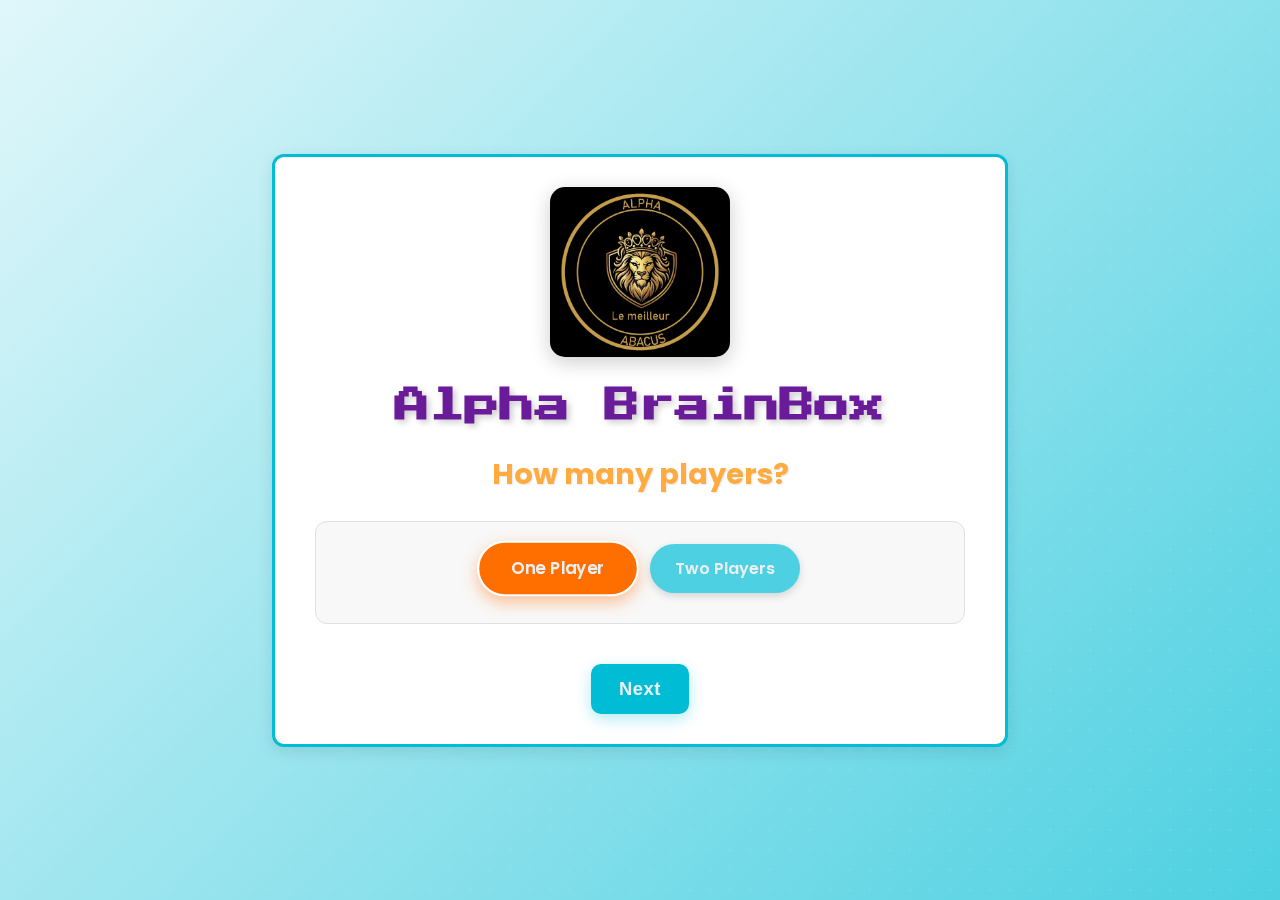
<file: index.html>
<!DOCTYPE html>
<html lang="en">
<head>
    <meta charset="UTF-8">
    <meta name="viewport" content="width=device-width, initial-scale=1.0">
    <title>Alpha BrainBox</title>
    <link rel="stylesheet" href="style.css">
</head>
<body>
    <div class="game-container">
        <div class="game-logo-section">
            <img src="WhatsApp Image 2025-03-08 at 5.34.09 AM.jpeg" alt="Alpha Abacus Logo" class="game-logo">
        </div>
        <h1 class="game-title">Alpha BrainBox</h1>

        <div id="player-selection-screen" class="game-section active">
            <h2 class="section-title">How many players?</h2>
            <div class="setting-group">
                <div class="radio-group">
                    <input type="radio" id="playersOne" name="playerCount" value="1" checked>
                    <label for="playersOne">One Player</label>
                    <input type="radio" id="playersTwo" name="playerCount" value="2">
                    <label for="playersTwo">Two Players</label>
                </div>
            </div>
            <button id="nextToNameButton">Next</button>
        </div>

        <div id="name-screen" class="game-section hidden">
            <h2 class="section-title">Enter Trainer Names!</h2>
            <div id="player-inputs">
                <div class="input-group">
                    <label for="player1Name">Player 1 Name:</label>
                    <input type="text" id="player1Name" placeholder="Alpha's Top Brain" required>
                </div>
                <div class="input-group hidden" id="player2-input-group">
                    <label for="player2Name">Player 2 Name:</label>
                    <input type="text" id="player2Name" placeholder="Alpha's Second Brain" required>
                </div>
            </div>
            <button id="startButton">Start Training</button>
        </div>

        <div id="settings-screen" class="game-section hidden">
            <h2 class="section-title">Choose Your Challenge</h2>

            <div class="setting-group">
                <h3>Abacus Mode</h3>
                <div class="radio-group">
                    <input type="radio" id="modeLowerBeads" name="abacusMode" value="lowerBeads" checked>
                    <label for="modeLowerBeads">Lower Beads (0-4)</label>
                    <input type="radio" id="modeFullUnitRod" name="abacusMode" value="fullUnitRod">
                    <label for="modeFullUnitRod">+5 - 5 (Full Unit Rod)</label>
                </div>
            </div>

            <div class="setting-group">
                <h3>Display Speed</h3>
                <div class="radio-group">
                    <input type="radio" id="speedSlow" name="speed" value="slow">
                    <label for="speedSlow">Slow</label>
                    <input type="radio" id="speedNormal" name="speed" value="normal" checked>
                    <label for="speedNormal">Normal</label>
                    <input type="radio" id="speedFast" name="speed" value="fast">
                    <label for="speedFast">Fast</label>
                </div>
            </div>

            <div class="setting-group">
                <h3>Training Mode</h3>
                <div class="radio-group">
                    <input type="radio" id="modePhysical" name="mode" value="physical" checked>
                    <label for="modePhysical">Physical Abacus</label>
                    <input type="radio" id="modeImagination" name="mode" value="imagination">
                    <label for="modeImagination">Mental Abacus</label>
                </div>
            </div>

            <div class="setting-group">
                <h3>Difficulty</h3>
                <div class="radio-group">
                    <input type="radio" id="diffEasy" name="difficulty" value="easy" checked>
                    <label for="diffEasy">Easy (20 ops)</label>
                    <input type="radio" id="diffModerate" name="difficulty" value="moderate">
                    <label for="diffModerate">Moderate (40 ops)</label>
                    <input type="radio" id="diffHard" name="difficulty" value="hard">
                    <label for="diffHard">Hard (60 ops)</label>
                </div>
            </div>

            <button id="startGameButton">Begin Challenge!</button>
        </div>

        <div id="game-play-screen" class="game-section hidden">
            <div class="game-header">
                <div class="player-score-card active-player-card" id="player1-score-card">
                    <p class="player-info">P1: <span id="displayPlayer1Name" class="player-name-style"></span></p>
                    <p class="score-info">Score: <span id="displayPlayer1Score" class="score-value">0</span></p>
                </div>
                <div class="player-score-card hidden" id="player2-score-card">
                    <p class="player-info">P2: <span id="displayPlayer2Name" class="player-name-style"></span></p>
                    <p class="score-info">Score: <span id="displayPlayer2Score" class="score-value">0</span></p>
                </div>
            </div>

            <p class="round-info">Round <span id="currentRound">1</span></p>

            <div class="display-area">
                <p id="currentOperation" class="operation-text">Get ready!</p>
                <p id="countdownDisplay" class="countdown-text"></p>
                <div id="timerBarContainer" class="timer-bar-container">
                    <div id="timerBar" class="timer-bar"></div>
                </div>
            </div>

            <div class="answer-section">
                <label for="studentAnswer">Your Answer:</label>
                <input type="number" id="studentAnswer" placeholder="Enter your answer">
                <button id="submitAnswer">Submit Answer</button>
                <p id="feedbackMessage" class="feedback-message"></p>
                <button id="nextRoundButton" class="hidden">Next Round</button>
            </div>
        </div>

        <div id="transition-screen" class="game-section hidden">
            <h2 class="transition-title"></h2>
            <p class="transition-message"></p>
        </div>

        <div id="award-screen" class="game-section hidden">
            <h2 class="award-title">🏆 Champion Trainer! 🏆</h2>
            <p class="award-message">Congratulations, <span id="finalAwardPlayerName"></span>!</p>
            <p class="award-message">You achieved a score of <span id="finalAwardScore">0</span>!</p>
            <p class="award-message two-player-result hidden">Player 1: <span id="finalPlayer1Score">0</span> | Player 2: <span id="finalPlayer2Score">0</span></p>
            <p class="award-instruction">You've mastered the lower beads!</p>
            <button id="playAgainAwardButton">Play Again?</button>
        </div>
    </div>

    <script src="script.js"></script>
</body>
</html>
</file>
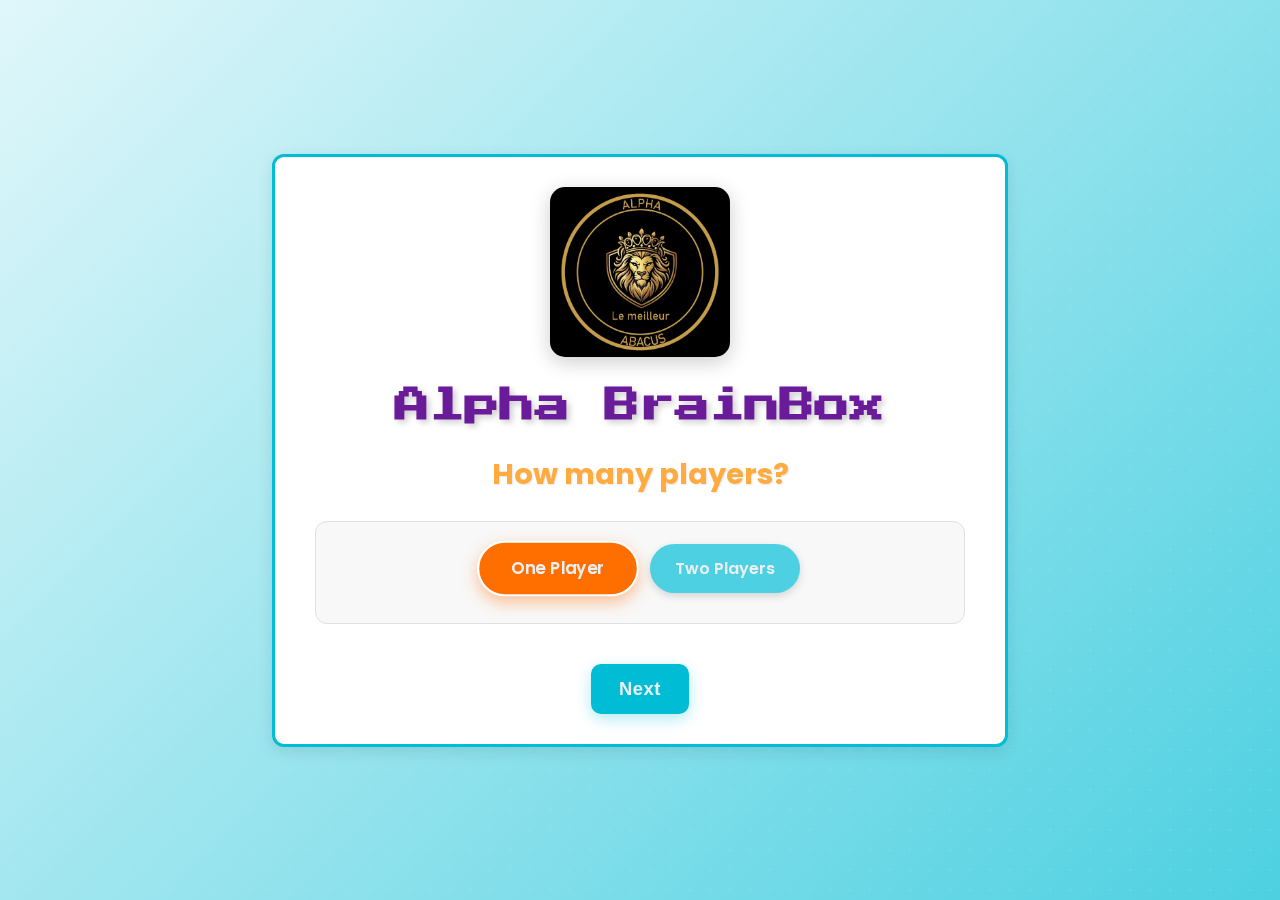
<file: new king/index.html>
<!DOCTYPE html>
<html lang="en">
<head>
    <meta charset="UTF-8">
    <meta name="viewport" content="width=device-width, initial-scale=1.0">
    <title>Alpha BrainBox</title>
    <link rel="stylesheet" href="style.css">
</head>
<body>
    <div class="game-container">
        <div class="game-logo-section">
            <img src="WhatsApp Image 2025-03-08 at 5.34.09 AM.jpeg" alt="Alpha Abacus Logo" class="game-logo">
        </div>
        <h1 class="game-title">Alpha BrainBox</h1>

        <div id="player-selection-screen" class="game-section active">
            <h2 class="section-title">How many players?</h2>
            <div class="setting-group">
                <div class="radio-group">
                    <input type="radio" id="playersOne" name="playerCount" value="1" checked>
                    <label for="playersOne">One Player</label>
                    <input type="radio" id="playersTwo" name="playerCount" value="2">
                    <label for="playersTwo">Two Players</label>
                </div>
            </div>
            <button id="nextToNameButton">Next</button>
        </div>

        <div id="name-screen" class="game-section hidden">
            <h2 class="section-title">Enter Trainer Names!</h2>
            <div id="player-inputs">
                <div class="input-group">
                    <label for="player1Name">Player 1 Name:</label>
                    <input type="text" id="player1Name" placeholder="Alpha's Top Brain" required>
                </div>
                <div class="input-group hidden" id="player2-input-group">
                    <label for="player2Name">Player 2 Name:</label>
                    <input type="text" id="player2Name" placeholder="Alpha's Second Brain" required>
                </div>
            </div>
            <button id="startButton">Start Training</button>
        </div>

        <div id="settings-screen" class="game-section hidden">
            <h2 class="section-title">Choose Your Challenge</h2>

            <div class="setting-group">
                <h3>Abacus Mode</h3>
                <div class="radio-group">
                    <input type="radio" id="modeLowerBeads" name="abacusMode" value="lowerBeads" checked>
                    <label for="modeLowerBeads">Lower Beads (0-4)</label>
                    <input type="radio" id="modeFullUnitRod" name="abacusMode" value="fullUnitRod">
                    <label for="modeFullUnitRod">+5 - 5 (Full Unit Rod)</label>
                </div>
            </div>

            <div class="setting-group">
                <h3>Display Speed</h3>
                <div class="radio-group">
                    <input type="radio" id="speedSlow" name="speed" value="slow">
                    <label for="speedSlow">Slow</label>
                    <input type="radio" id="speedNormal" name="speed" value="normal" checked>
                    <label for="speedNormal">Normal</label>
                    <input type="radio" id="speedFast" name="speed" value="fast">
                    <label for="speedFast">Fast</label>
                </div>
            </div>

            <div class="setting-group">
                <h3>Training Mode</h3>
                <div class="radio-group">
                    <input type="radio" id="modePhysical" name="mode" value="physical" checked>
                    <label for="modePhysical">Physical Abacus</label>
                    <input type="radio" id="modeImagination" name="mode" value="imagination">
                    <label for="modeImagination">Mental Abacus</label>
                </div>
            </div>

            <div class="setting-group">
                <h3>Difficulty</h3>
                <div class="radio-group">
                    <input type="radio" id="diffEasy" name="difficulty" value="easy" checked>
                    <label for="diffEasy">Easy (20 ops)</label>
                    <input type="radio" id="diffModerate" name="difficulty" value="moderate">
                    <label for="diffModerate">Moderate (40 ops)</label>
                    <input type="radio" id="diffHard" name="difficulty" value="hard">
                    <label for="diffHard">Hard (60 ops)</label>
                </div>
            </div>

            <button id="startGameButton">Begin Challenge!</button>
        </div>

        <div id="game-play-screen" class="game-section hidden">
            <div class="game-header">
                <div class="player-score-card active-player-card" id="player1-score-card">
                    <p class="player-info">P1: <span id="displayPlayer1Name" class="player-name-style"></span></p>
                    <p class="score-info">Score: <span id="displayPlayer1Score" class="score-value">0</span></p>
                </div>
                <div class="player-score-card hidden" id="player2-score-card">
                    <p class="player-info">P2: <span id="displayPlayer2Name" class="player-name-style"></span></p>
                    <p class="score-info">Score: <span id="displayPlayer2Score" class="score-value">0</span></p>
                </div>
            </div>

            <p class="round-info">Round <span id="currentRound">1</span></p>

            <div class="display-area">
                <p id="currentOperation" class="operation-text">Get ready!</p>
                <p id="countdownDisplay" class="countdown-text"></p>
                <div id="timerBarContainer" class="timer-bar-container">
                    <div id="timerBar" class="timer-bar"></div>
                </div>
            </div>

            <div class="answer-section">
                <label for="studentAnswer">Your Answer:</label>
                <input type="number" id="studentAnswer" placeholder="Enter your answer">
                <button id="submitAnswer">Submit Answer</button>
                <p id="feedbackMessage" class="feedback-message"></p>
                <button id="nextRoundButton" class="hidden">Next Round</button>
            </div>
        </div>

        <div id="transition-screen" class="game-section hidden">
            <h2 class="transition-title"></h2>
            <p class="transition-message"></p>
        </div>

        <div id="award-screen" class="game-section hidden">
            <h2 class="award-title">🏆 Champion Trainer! 🏆</h2>
            <p class="award-message">Congratulations, <span id="finalAwardPlayerName"></span>!</p>
            <p class="award-message">You achieved a score of <span id="finalAwardScore">0</span>!</p>
            <p class="award-message two-player-result hidden">Player 1: <span id="finalPlayer1Score">0</span> | Player 2: <span id="finalPlayer2Score">0</span></p>
            <p class="award-instruction">You've mastered the lower beads!</p>
            <button id="playAgainAwardButton">Play Again?</button>
        </div>
    </div>

    <script src="script.js"></script>
</body>
</html>
</file>
<file: style.css>
@import url('https://fonts.googleapis.com/css2?family=Poppins:wght@400;600;700&family=Press+Start+2P&display=swap');

:root {
    --primary-bg: #e0f7fa; /* Light Blue */
    --secondary-bg: #ffffff; /* White */
    --accent-color-1: #4dd0e1; /* Cyan */
    --accent-color-2: #ffab40; /* Orange */
    --text-color-dark: #263238; /* Dark Grey */
    --text-color-light: #eceff1; /* Light Grey */
    --success-color: #69f0ae; /* Green */
    --error-color: #ff5252; /* Red */
    --button-bg: #00bcd4; /* Teal */
    --button-hover: #00838f; /* Darker Teal */
    --input-border: #b2ebf2; /* Lighter Teal */
    --border-radius: 12px;
    --shadow: 0 4px 15px rgba(0, 0, 0, 0.1);

    /* NEW: Playful Colors */
    --player1-color: #6a1b9a; /* Deep Purple */
    --player2-color: #ff6f00; /* Bright Orange */
    --neutral-text: #424242; /* Grey */
}

body {
    font-family: 'Poppins', sans-serif;
    margin: 0;
    padding: 20px;
    display: flex;
    flex-direction: column; /* Allow content to stack and scroll vertically */
    justify-content: center;
    align-items: center;
    min-height: 100vh; /* Minimum height, but allows to grow */
    background: linear-gradient(135deg, var(--primary-bg) 0%, var(--accent-color-1) 100%);
    color: var(--text-color-dark);
    box-sizing: border-box;
    /* REMOVED: overflow: hidden; */ /* This was preventing scrolling */
    position: relative;
}

/* --- NEW: Background Animation (Optional CSS-only particles) --- */
/* Simple CSS dots background - you can replace with JS particles.js for more complex effects */
body::before {
    content: '';
    position: fixed; /* Changed to fixed so it doesn't scroll with content */
    top: 0;
    left: 0;
    width: 100%;
    height: 100%;
    background-image: radial-gradient(circle, rgba(255,255,255,0.2) 1px, transparent 1px);
    background-size: 20px 20px;
    opacity: 0.5;
    animation: moveBackground 60s linear infinite;
    z-index: -1; /* Ensures it stays behind content */
}

@keyframes moveBackground {
    from { background-position: 0 0; }
    to { background-position: 100% 100%; }
}
/* --- END NEW Background --- */

.game-container {
    background-color: var(--secondary-bg);
    border-radius: var(--border-radius);
    box-shadow: var(--shadow);
    padding: 30px 40px;
    width: 100%;
    max-width: 650px;
    text-align: center;
    position: relative;
    /* REMOVED: overflow: hidden; */ /* This was preventing content overflow from container */
    margin: 20px auto; /* Add vertical margin and auto horizontal for centering */
    animation: fadeIn 0.8s ease-out;
    border: 3px solid var(--button-bg);
}

@keyframes fadeIn {
    from { opacity: 0; transform: translateY(-20px); }
    to { opacity: 1; transform: translateY(0); }
}

.game-logo-section {
    text-align: center;
    margin-bottom: 20px;
    animation: logoEntrance 1s ease-out;
}

.game-logo {
    max-width: 180px;
    height: auto;
    border-radius: 15px;
    box-shadow: 0 5px 20px rgba(0, 0, 0, 0.2);
    transition: transform 0.3s ease;
}

.game-logo:hover {
    transform: scale(1.05) rotateZ(2deg);
}

@keyframes logoEntrance {
    from { opacity: 0; transform: translateY(-50px) scale(0.5); }
    to { opacity: 1; transform: translateY(0) scale(1); }
}

.game-title {
    font-family: 'Press Start 2P', cursive;
    color: var(--player1-color);
    margin-bottom: 30px;
    font-size: 2.2em;
    text-shadow: 3px 3px 6px rgba(0,0,0,0.2);
    position: relative;
    animation: pulse 2s infinite alternate;
}

@keyframes pulse {
    from { transform: scale(1); }
    to { transform: scale(1.02); }
}

/* Section Management */
.game-section {
    display: none;
    animation: slideIn 0.5s ease-out forwards;
}

.game-section.active {
    display: block;
}

@keyframes slideIn {
    from { opacity: 0; transform: translateX(-50px); }
    to { opacity: 1; transform: translateX(0); }
}

.section-title {
    color: var(--accent-color-2);
    margin-bottom: 25px;
    font-size: 1.8em;
    text-shadow: 1px 1px 2px rgba(0,0,0,0.1);
}

/* Input Fields & Labels */
label {
    display: block;
    margin-bottom: 8px;
    font-weight: 600;
    color: var(--neutral-text);
}

input[type="text"],
input[type="number"] {
    width: calc(100% - 40px);
    padding: 12px 18px;
    margin-bottom: 20px;
    border: 2px solid var(--input-border);
    border-radius: 8px;
    font-size: 1.1em;
    outline: none;
    transition: border-color 0.3s ease, box-shadow 0.3s ease, transform 0.2s ease;
}

input[type="text"]:focus,
input[type="number"]:focus {
    border-color: var(--player2-color);
    box-shadow: 0 0 10px rgba(255, 111, 0, 0.4);
    transform: scale(1.01);
}

/* Buttons */
button {
    background-color: var(--button-bg);
    color: var(--text-color-light);
    border: none;
    padding: 14px 28px;
    border-radius: 10px;
    font-size: 1.15em;
    font-weight: 700;
    cursor: pointer;
    transition: background-color 0.3s ease, transform 0.2s ease, box-shadow 0.3s ease;
    margin-top: 15px;
    box-shadow: 0 5px 15px rgba(0, 188, 212, 0.3);
    letter-spacing: 0.5px;
}

button:hover {
    background-color: var(--button-hover);
    transform: translateY(-3px) scale(1.01);
    box-shadow: 0 8px 20px rgba(0, 188, 212, 0.4);
}

button:active {
    transform: translateY(0);
    box-shadow: 0 2px 5px rgba(0, 188, 212, 0.2);
}

button:disabled {
    background-color: #b0bec5;
    cursor: not-allowed;
    transform: translateY(0);
    box-shadow: none;
}

/* Radio Button Groups */
.setting-group {
    background-color: #f8f8f8;
    padding: 20px;
    border-radius: var(--border-radius);
    margin-bottom: 25px;
    border: 1px solid #e0e0e0;
}

.setting-group h3 {
    color: var(--player1-color);
    margin-top: 0;
    margin-bottom: 15px;
    font-size: 1.4em;
    text-shadow: 1px 1px 2px rgba(0,0,0,0.05);
}

.radio-group {
    display: flex;
    align-items: center;
    justify-content: center;
    flex-wrap: wrap;
    gap: 15px;
}

.radio-group input[type="radio"] {
    display: none;
}

.radio-group label {
    background-color: var(--accent-color-1);
    color: var(--text-color-light);
    padding: 12px 25px;
    border-radius: 30px;
    cursor: pointer;
    transition: background-color 0.3s ease, transform 0.2s ease, box-shadow 0.3s ease;
    font-weight: 600;
    box-shadow: 0 3px 8px rgba(0,0,0,0.15);
    min-width: 100px;
}

.radio-group label:hover {
    transform: translateY(-2px);
    box-shadow: 0 5px 12px rgba(0,0,0,0.2);
}

.radio-group input[type="radio"]:checked + label {
    background-color: var(--player2-color);
    transform: scale(1.05);
    box-shadow: 0 6px 15px rgba(255, 111, 0, 0.4);
    border: 2px solid #fff;
}

/* Game Play Area Specifics */
.game-header {
    display: flex;
    justify-content: space-around;
    margin-bottom: 25px;
    padding-bottom: 15px;
    border-bottom: 1px dashed var(--input-border);
    flex-wrap: wrap;
    gap: 15px;
}

.player-score-card {
    background-color: #f0f4c3;
    border-radius: 15px;
    padding: 15px 25px;
    box-shadow: 0 4px 10px rgba(0, 0, 0, 0.1);
    width: 45%;
    min-width: 200px;
    transition: all 0.3s ease;
    border: 2px solid transparent;
}

/* Specific player styling */
#player1-score-card {
    background-color: #ede7f6;
    border-color: var(--player1-color);
}

#player2-score-card {
    background-color: #fff3e0;
    border-color: var(--player2-color);
}

.player-score-card.active-player-card {
    transform: scale(1.03);
    box-shadow: 0 6px 18px rgba(0, 0, 0, 0.25);
    border-width: 3px;
}

.player-info {
    font-weight: 600;
    font-size: 1.2em;
    margin-bottom: 5px;
    color: var(--neutral-text);
}

.player-name-style {
    font-family: 'Press Start 2P', cursive;
    color: var(--player1-color);
    font-size: 1.1em;
    text-shadow: 1px 1px 2px rgba(0,0,0,0.1);
}

#displayPlayer2Name.player-name-style {
    color: var(--player2-color);
}

.score-info {
    font-weight: 700;
    font-size: 1.3em;
    color: var(--neutral-text);
}

.score-value {
    color: var(--accent-color-2);
    font-size: 1.1em;
}

.round-info {
    font-size: 1.3em;
    font-weight: 700;
    color: var(--button-bg);
    margin-bottom: 25px;
    letter-spacing: 0.5px;
}

.display-area {
    background-color: #e1f5fe;
    border: 3px solid var(--accent-color-1);
    border-radius: var(--border-radius);
    padding: 35px 25px;
    min-height: 120px;
    display: flex;
    flex-direction: column;
    justify-content: center;
    align-items: center;
    margin-bottom: 30px;
    overflow: hidden;
    position: relative;
    box-shadow: 0 5px 15px rgba(0, 0, 0, 0.1);
}

.operation-text {
    font-family: 'Press Start 2P', cursive;
    font-size: 3em;
    color: var(--text-color-dark);
    margin: 0;
    min-height: 50px;
    display: flex;
    align-items: center;
    justify-content: center;
    transition: transform 0.2s ease-out, opacity 0.2s ease-out;
}

.operation-text.animate {
    animation: popInRotate 0.3s ease-out;
}

@keyframes popInRotate {
    from { transform: scale(0.7) rotateZ(-5deg); opacity: 0; }
    to { transform: scale(1) rotateZ(0deg); opacity: 1; }
}

.countdown-text {
    font-size: 2em;
    font-weight: 700;
    color: var(--error-color);
    margin-top: 15px;
    animation: bounce 0.8s infinite alternate;
}

@keyframes bounce {
    0% { transform: translateY(0); }
    50% { transform: translateY(-8px); }
    100% { transform: translateY(0); }
}

.timer-bar-container {
    width: 95%;
    height: 12px;
    background-color: #bbdefb;
    border-radius: 6px;
    margin-top: 25px;
    overflow: hidden;
    display: none;
    box-shadow: inset 0 1px 3px rgba(0,0,0,0.1);
}

.timer-bar {
    height: 100%;
    width: 100%;
    background-color: var(--success-color);
    border-radius: 6px;
    transform-origin: left;
    transition: width linear;
}

/* Timer bar color change */
.timer-bar.warning { background-color: var(--accent-color-2); }
.timer-bar.critical { background-color: var(--error-color); }


.answer-section {
    margin-top: 25px;
}

.feedback-message {
    font-size: 1.4em;
    font-weight: 700;
    margin-top: 25px;
    padding: 12px 0;
    border-radius: 10px;
    min-height: 35px;
    display: flex;
    align-items: center;
    justify-content: center;
}

.feedback-message.correct {
    color: var(--success-color);
    background-color: rgba(105, 240, 174, 0.2);
    animation: popAndFade 0.6s ease-out;
}

.feedback-message.incorrect {
    color: var(--error-color);
    background-color: rgba(255, 82, 82, 0.2);
    animation: shakeFeedback 0.6s ease-in-out;
}

@keyframes popAndFade {
    0% { transform: scale(0.8); opacity: 0; }
    50% { transform: scale(1.1); opacity: 1; }
    100% { transform: scale(1); opacity: 1; }
}

@keyframes shakeFeedback {
    0%, 100% { transform: translateX(0); }
    10%, 30%, 50%, 70%, 90% { transform: translateX(-8px); }
    20%, 40%, 60%, 80% { transform: translateX(8px); }
}

/* --- Transition Screen --- */
#transition-screen {
    background: linear-gradient(45deg, var(--accent-color-1), var(--player1-color));
    border-radius: var(--border-radius);
    padding: 50px 30px;
    min-height: 200px;
    display: flex;
    flex-direction: column;
    justify-content: center;
    align-items: center;
    position: absolute;
    top: 0;
    left: 0;
    width: 100%;
    height: 100%;
    box-sizing: border-box;
    animation: scaleIn 0.5s ease-out forwards;
    z-index: 10;
}

@keyframes scaleIn {
    from { transform: scale(0.5); opacity: 0; }
    to { transform: scale(1); opacity: 1; }
}

.transition-title {
    font-family: 'Press Start 2P', cursive;
    font-size: 2.8em;
    color: var(--text-color-light);
    margin-bottom: 20px;
    text-shadow: 3px 3px 6px rgba(0,0,0,0.3);
    animation: textPop 0.8s ease-out forwards;
}

.transition-message {
    font-size: 1.8em;
    color: #f0f0f0;
    font-weight: 600;
    animation: textFadeIn 1s ease-out 0.3s forwards;
}

@keyframes textPop {
    0% { transform: translateY(-30px) scale(0.7); opacity: 0; }
    100% { transform: translateY(0) scale(1); opacity: 1; }
}

@keyframes textFadeIn {
    0% { opacity: 0; }
    100% { opacity: 1; }
}

/* Award Screen */
.award-screen {
    padding: 40px;
    background: linear-gradient(45deg, #ffd700, #ffecb3);
    border: 5px solid #ffa000;
    border-radius: var(--border-radius);
    box-shadow: var(--shadow);
    animation: awardPop 0.8s ease-out forwards;
}

@keyframes awardPop {
    from { opacity: 0; transform: scale(0.8); }
    to { opacity: 1; transform: scale(1); }
}

.award-title {
    font-family: 'Press Start 2P', cursive;
    font-size: 2.5em;
    color: #d4ac00;
    margin-bottom: 20px;
    text-shadow: 3px 3px 6px rgba(0,0,0,0.2);
}

.award-message {
    font-size: 1.5em;
    font-weight: 600;
    color: #a0522d;
    margin-bottom: 15px;
}

.award-message.two-player-result {
    font-size: 1.4em;
    margin-top: 20px;
    font-weight: bold;
    color: var(--neutral-text);
}

#finalPlayer1Score { color: var(--player1-color); }
#finalPlayer2Score { color: var(--player2-color); }


.award-instruction {
    font-size: 1.2em;
    color: #8b4513;
    margin-top: 20px;
    font-style: italic;
}

/* Utility classes */
.hidden {
    display: none !important;
}

/* Responsive Adjustments */
@media (max-width: 768px) {
    body {
        padding: 10px; /* Reduce overall body padding on smaller screens */
    }
    .game-container {
        padding: 20px;
        margin: 10px auto; /* Adjust margin for smaller screens */
    }
    .game-title {
        font-size: 1.8em;
    }
    .section-title {
        font-size: 1.5em;
    }
    .radio-group label {
        padding: 10px 18px;
        font-size: 1em;
        min-width: unset; /* Allow labels to shrink more */
    }
    .game-header {
        flex-direction: column;
        align-items: center;
    }
    .player-score-card {
        width: 80%;
        margin-bottom: 15px;
    }
    .operation-text {
        font-size: 2.2em;
    }
    .countdown-text {
        font-size: 1.5em;
    }
    input[type="text"],
    input[type="number"] {
        width: calc(100% - 30px);
        padding: 10px 15px;
    }
    button {
        padding: 12px 20px;
        font-size: 1em;
    }
    .transition-title {
        font-size: 2em;
    }
    .transition-message {
        font-size: 1.4em;
    }
    .award-title {
        font-size: 2em;
    }
}

@media (max-width: 480px) {
    .game-container {
        padding: 15px;
        margin: 5px auto; /* Even smaller margin */
    }
    .game-title {
        font-size: 1.5em;
    }
    .radio-group {
        flex-direction: column;
    }
    .radio-group label {
        width: 80%; /* Give more width so they don't look cramped */
        text-align: center;
    }
    .player-score-card {
        width: 95%;
    }
    .operation-text {
        font-size: 1.8em;
    }
    .countdown-text {
        font-size: 1.2em;
    }
}
</file>
<file: new king/style.css>
@import url('https://fonts.googleapis.com/css2?family=Poppins:wght@400;600;700&family=Press+Start+2P&display=swap');

:root {
    --primary-bg: #e0f7fa; /* Light Blue */
    --secondary-bg: #ffffff; /* White */
    --accent-color-1: #4dd0e1; /* Cyan */
    --accent-color-2: #ffab40; /* Orange */
    --text-color-dark: #263238; /* Dark Grey */
    --text-color-light: #eceff1; /* Light Grey */
    --success-color: #69f0ae; /* Green */
    --error-color: #ff5252; /* Red */
    --button-bg: #00bcd4; /* Teal */
    --button-hover: #00838f; /* Darker Teal */
    --input-border: #b2ebf2; /* Lighter Teal */
    --border-radius: 12px;
    --shadow: 0 4px 15px rgba(0, 0, 0, 0.1);

    /* NEW: Playful Colors */
    --player1-color: #6a1b9a; /* Deep Purple */
    --player2-color: #ff6f00; /* Bright Orange */
    --neutral-text: #424242; /* Grey */
}

body {
    font-family: 'Poppins', sans-serif;
    margin: 0;
    padding: 20px;
    display: flex;
    flex-direction: column; /* Allow content to stack and scroll vertically */
    justify-content: center;
    align-items: center;
    min-height: 100vh; /* Minimum height, but allows to grow */
    background: linear-gradient(135deg, var(--primary-bg) 0%, var(--accent-color-1) 100%);
    color: var(--text-color-dark);
    box-sizing: border-box;
    /* REMOVED: overflow: hidden; */ /* This was preventing scrolling */
    position: relative;
}

/* --- NEW: Background Animation (Optional CSS-only particles) --- */
/* Simple CSS dots background - you can replace with JS particles.js for more complex effects */
body::before {
    content: '';
    position: fixed; /* Changed to fixed so it doesn't scroll with content */
    top: 0;
    left: 0;
    width: 100%;
    height: 100%;
    background-image: radial-gradient(circle, rgba(255,255,255,0.2) 1px, transparent 1px);
    background-size: 20px 20px;
    opacity: 0.5;
    animation: moveBackground 60s linear infinite;
    z-index: -1; /* Ensures it stays behind content */
}

@keyframes moveBackground {
    from { background-position: 0 0; }
    to { background-position: 100% 100%; }
}
/* --- END NEW Background --- */

.game-container {
    background-color: var(--secondary-bg);
    border-radius: var(--border-radius);
    box-shadow: var(--shadow);
    padding: 30px 40px;
    width: 100%;
    max-width: 650px;
    text-align: center;
    position: relative;
    /* REMOVED: overflow: hidden; */ /* This was preventing content overflow from container */
    margin: 20px auto; /* Add vertical margin and auto horizontal for centering */
    animation: fadeIn 0.8s ease-out;
    border: 3px solid var(--button-bg);
}

@keyframes fadeIn {
    from { opacity: 0; transform: translateY(-20px); }
    to { opacity: 1; transform: translateY(0); }
}

.game-logo-section {
    text-align: center;
    margin-bottom: 20px;
    animation: logoEntrance 1s ease-out;
}

.game-logo {
    max-width: 180px;
    height: auto;
    border-radius: 15px;
    box-shadow: 0 5px 20px rgba(0, 0, 0, 0.2);
    transition: transform 0.3s ease;
}

.game-logo:hover {
    transform: scale(1.05) rotateZ(2deg);
}

@keyframes logoEntrance {
    from { opacity: 0; transform: translateY(-50px) scale(0.5); }
    to { opacity: 1; transform: translateY(0) scale(1); }
}

.game-title {
    font-family: 'Press Start 2P', cursive;
    color: var(--player1-color);
    margin-bottom: 30px;
    font-size: 2.2em;
    text-shadow: 3px 3px 6px rgba(0,0,0,0.2);
    position: relative;
    animation: pulse 2s infinite alternate;
}

@keyframes pulse {
    from { transform: scale(1); }
    to { transform: scale(1.02); }
}

/* Section Management */
.game-section {
    display: none;
    animation: slideIn 0.5s ease-out forwards;
}

.game-section.active {
    display: block;
}

@keyframes slideIn {
    from { opacity: 0; transform: translateX(-50px); }
    to { opacity: 1; transform: translateX(0); }
}

.section-title {
    color: var(--accent-color-2);
    margin-bottom: 25px;
    font-size: 1.8em;
    text-shadow: 1px 1px 2px rgba(0,0,0,0.1);
}

/* Input Fields & Labels */
label {
    display: block;
    margin-bottom: 8px;
    font-weight: 600;
    color: var(--neutral-text);
}

input[type="text"],
input[type="number"] {
    width: calc(100% - 40px);
    padding: 12px 18px;
    margin-bottom: 20px;
    border: 2px solid var(--input-border);
    border-radius: 8px;
    font-size: 1.1em;
    outline: none;
    transition: border-color 0.3s ease, box-shadow 0.3s ease, transform 0.2s ease;
}

input[type="text"]:focus,
input[type="number"]:focus {
    border-color: var(--player2-color);
    box-shadow: 0 0 10px rgba(255, 111, 0, 0.4);
    transform: scale(1.01);
}

/* Buttons */
button {
    background-color: var(--button-bg);
    color: var(--text-color-light);
    border: none;
    padding: 14px 28px;
    border-radius: 10px;
    font-size: 1.15em;
    font-weight: 700;
    cursor: pointer;
    transition: background-color 0.3s ease, transform 0.2s ease, box-shadow 0.3s ease;
    margin-top: 15px;
    box-shadow: 0 5px 15px rgba(0, 188, 212, 0.3);
    letter-spacing: 0.5px;
}

button:hover {
    background-color: var(--button-hover);
    transform: translateY(-3px) scale(1.01);
    box-shadow: 0 8px 20px rgba(0, 188, 212, 0.4);
}

button:active {
    transform: translateY(0);
    box-shadow: 0 2px 5px rgba(0, 188, 212, 0.2);
}

button:disabled {
    background-color: #b0bec5;
    cursor: not-allowed;
    transform: translateY(0);
    box-shadow: none;
}

/* Radio Button Groups */
.setting-group {
    background-color: #f8f8f8;
    padding: 20px;
    border-radius: var(--border-radius);
    margin-bottom: 25px;
    border: 1px solid #e0e0e0;
}

.setting-group h3 {
    color: var(--player1-color);
    margin-top: 0;
    margin-bottom: 15px;
    font-size: 1.4em;
    text-shadow: 1px 1px 2px rgba(0,0,0,0.05);
}

.radio-group {
    display: flex;
    align-items: center;
    justify-content: center;
    flex-wrap: wrap;
    gap: 15px;
}

.radio-group input[type="radio"] {
    display: none;
}

.radio-group label {
    background-color: var(--accent-color-1);
    color: var(--text-color-light);
    padding: 12px 25px;
    border-radius: 30px;
    cursor: pointer;
    transition: background-color 0.3s ease, transform 0.2s ease, box-shadow 0.3s ease;
    font-weight: 600;
    box-shadow: 0 3px 8px rgba(0,0,0,0.15);
    min-width: 100px;
}

.radio-group label:hover {
    transform: translateY(-2px);
    box-shadow: 0 5px 12px rgba(0,0,0,0.2);
}

.radio-group input[type="radio"]:checked + label {
    background-color: var(--player2-color);
    transform: scale(1.05);
    box-shadow: 0 6px 15px rgba(255, 111, 0, 0.4);
    border: 2px solid #fff;
}

/* Game Play Area Specifics */
.game-header {
    display: flex;
    justify-content: space-around;
    margin-bottom: 25px;
    padding-bottom: 15px;
    border-bottom: 1px dashed var(--input-border);
    flex-wrap: wrap;
    gap: 15px;
}

.player-score-card {
    background-color: #f0f4c3;
    border-radius: 15px;
    padding: 15px 25px;
    box-shadow: 0 4px 10px rgba(0, 0, 0, 0.1);
    width: 45%;
    min-width: 200px;
    transition: all 0.3s ease;
    border: 2px solid transparent;
}

/* Specific player styling */
#player1-score-card {
    background-color: #ede7f6;
    border-color: var(--player1-color);
}

#player2-score-card {
    background-color: #fff3e0;
    border-color: var(--player2-color);
}

.player-score-card.active-player-card {
    transform: scale(1.03);
    box-shadow: 0 6px 18px rgba(0, 0, 0, 0.25);
    border-width: 3px;
}

.player-info {
    font-weight: 600;
    font-size: 1.2em;
    margin-bottom: 5px;
    color: var(--neutral-text);
}

.player-name-style {
    font-family: 'Press Start 2P', cursive;
    color: var(--player1-color);
    font-size: 1.1em;
    text-shadow: 1px 1px 2px rgba(0,0,0,0.1);
}

#displayPlayer2Name.player-name-style {
    color: var(--player2-color);
}

.score-info {
    font-weight: 700;
    font-size: 1.3em;
    color: var(--neutral-text);
}

.score-value {
    color: var(--accent-color-2);
    font-size: 1.1em;
}

.round-info {
    font-size: 1.3em;
    font-weight: 700;
    color: var(--button-bg);
    margin-bottom: 25px;
    letter-spacing: 0.5px;
}

.display-area {
    background-color: #e1f5fe;
    border: 3px solid var(--accent-color-1);
    border-radius: var(--border-radius);
    padding: 35px 25px;
    min-height: 120px;
    display: flex;
    flex-direction: column;
    justify-content: center;
    align-items: center;
    margin-bottom: 30px;
    overflow: hidden;
    position: relative;
    box-shadow: 0 5px 15px rgba(0, 0, 0, 0.1);
}

.operation-text {
    font-family: 'Press Start 2P', cursive;
    font-size: 3em;
    color: var(--text-color-dark);
    margin: 0;
    min-height: 50px;
    display: flex;
    align-items: center;
    justify-content: center;
    transition: transform 0.2s ease-out, opacity 0.2s ease-out;
}

.operation-text.animate {
    animation: popInRotate 0.3s ease-out;
}

@keyframes popInRotate {
    from { transform: scale(0.7) rotateZ(-5deg); opacity: 0; }
    to { transform: scale(1) rotateZ(0deg); opacity: 1; }
}

.countdown-text {
    font-size: 2em;
    font-weight: 700;
    color: var(--error-color);
    margin-top: 15px;
    animation: bounce 0.8s infinite alternate;
}

@keyframes bounce {
    0% { transform: translateY(0); }
    50% { transform: translateY(-8px); }
    100% { transform: translateY(0); }
}

.timer-bar-container {
    width: 95%;
    height: 12px;
    background-color: #bbdefb;
    border-radius: 6px;
    margin-top: 25px;
    overflow: hidden;
    display: none;
    box-shadow: inset 0 1px 3px rgba(0,0,0,0.1);
}

.timer-bar {
    height: 100%;
    width: 100%;
    background-color: var(--success-color);
    border-radius: 6px;
    transform-origin: left;
    transition: width linear;
}

/* Timer bar color change */
.timer-bar.warning { background-color: var(--accent-color-2); }
.timer-bar.critical { background-color: var(--error-color); }


.answer-section {
    margin-top: 25px;
}

.feedback-message {
    font-size: 1.4em;
    font-weight: 700;
    margin-top: 25px;
    padding: 12px 0;
    border-radius: 10px;
    min-height: 35px;
    display: flex;
    align-items: center;
    justify-content: center;
}

.feedback-message.correct {
    color: var(--success-color);
    background-color: rgba(105, 240, 174, 0.2);
    animation: popAndFade 0.6s ease-out;
}

.feedback-message.incorrect {
    color: var(--error-color);
    background-color: rgba(255, 82, 82, 0.2);
    animation: shakeFeedback 0.6s ease-in-out;
}

@keyframes popAndFade {
    0% { transform: scale(0.8); opacity: 0; }
    50% { transform: scale(1.1); opacity: 1; }
    100% { transform: scale(1); opacity: 1; }
}

@keyframes shakeFeedback {
    0%, 100% { transform: translateX(0); }
    10%, 30%, 50%, 70%, 90% { transform: translateX(-8px); }
    20%, 40%, 60%, 80% { transform: translateX(8px); }
}

/* --- Transition Screen --- */
#transition-screen {
    background: linear-gradient(45deg, var(--accent-color-1), var(--player1-color));
    border-radius: var(--border-radius);
    padding: 50px 30px;
    min-height: 200px;
    display: flex;
    flex-direction: column;
    justify-content: center;
    align-items: center;
    position: absolute;
    top: 0;
    left: 0;
    width: 100%;
    height: 100%;
    box-sizing: border-box;
    animation: scaleIn 0.5s ease-out forwards;
    z-index: 10;
}

@keyframes scaleIn {
    from { transform: scale(0.5); opacity: 0; }
    to { transform: scale(1); opacity: 1; }
}

.transition-title {
    font-family: 'Press Start 2P', cursive;
    font-size: 2.8em;
    color: var(--text-color-light);
    margin-bottom: 20px;
    text-shadow: 3px 3px 6px rgba(0,0,0,0.3);
    animation: textPop 0.8s ease-out forwards;
}

.transition-message {
    font-size: 1.8em;
    color: #f0f0f0;
    font-weight: 600;
    animation: textFadeIn 1s ease-out 0.3s forwards;
}

@keyframes textPop {
    0% { transform: translateY(-30px) scale(0.7); opacity: 0; }
    100% { transform: translateY(0) scale(1); opacity: 1; }
}

@keyframes textFadeIn {
    0% { opacity: 0; }
    100% { opacity: 1; }
}

/* Award Screen */
.award-screen {
    padding: 40px;
    background: linear-gradient(45deg, #ffd700, #ffecb3);
    border: 5px solid #ffa000;
    border-radius: var(--border-radius);
    box-shadow: var(--shadow);
    animation: awardPop 0.8s ease-out forwards;
}

@keyframes awardPop {
    from { opacity: 0; transform: scale(0.8); }
    to { opacity: 1; transform: scale(1); }
}

.award-title {
    font-family: 'Press Start 2P', cursive;
    font-size: 2.5em;
    color: #d4ac00;
    margin-bottom: 20px;
    text-shadow: 3px 3px 6px rgba(0,0,0,0.2);
}

.award-message {
    font-size: 1.5em;
    font-weight: 600;
    color: #a0522d;
    margin-bottom: 15px;
}

.award-message.two-player-result {
    font-size: 1.4em;
    margin-top: 20px;
    font-weight: bold;
    color: var(--neutral-text);
}

#finalPlayer1Score { color: var(--player1-color); }
#finalPlayer2Score { color: var(--player2-color); }


.award-instruction {
    font-size: 1.2em;
    color: #8b4513;
    margin-top: 20px;
    font-style: italic;
}

/* Utility classes */
.hidden {
    display: none !important;
}

/* Responsive Adjustments */
@media (max-width: 768px) {
    body {
        padding: 10px; /* Reduce overall body padding on smaller screens */
    }
    .game-container {
        padding: 20px;
        margin: 10px auto; /* Adjust margin for smaller screens */
    }
    .game-title {
        font-size: 1.8em;
    }
    .section-title {
        font-size: 1.5em;
    }
    .radio-group label {
        padding: 10px 18px;
        font-size: 1em;
        min-width: unset; /* Allow labels to shrink more */
    }
    .game-header {
        flex-direction: column;
        align-items: center;
    }
    .player-score-card {
        width: 80%;
        margin-bottom: 15px;
    }
    .operation-text {
        font-size: 2.2em;
    }
    .countdown-text {
        font-size: 1.5em;
    }
    input[type="text"],
    input[type="number"] {
        width: calc(100% - 30px);
        padding: 10px 15px;
    }
    button {
        padding: 12px 20px;
        font-size: 1em;
    }
    .transition-title {
        font-size: 2em;
    }
    .transition-message {
        font-size: 1.4em;
    }
    .award-title {
        font-size: 2em;
    }
}

@media (max-width: 480px) {
    .game-container {
        padding: 15px;
        margin: 5px auto; /* Even smaller margin */
    }
    .game-title {
        font-size: 1.5em;
    }
    .radio-group {
        flex-direction: column;
    }
    .radio-group label {
        width: 80%; /* Give more width so they don't look cramped */
        text-align: center;
    }
    .player-score-card {
        width: 95%;
    }
    .operation-text {
        font-size: 1.8em;
    }
    .countdown-text {
        font-size: 1.2em;
    }
}
</file>
